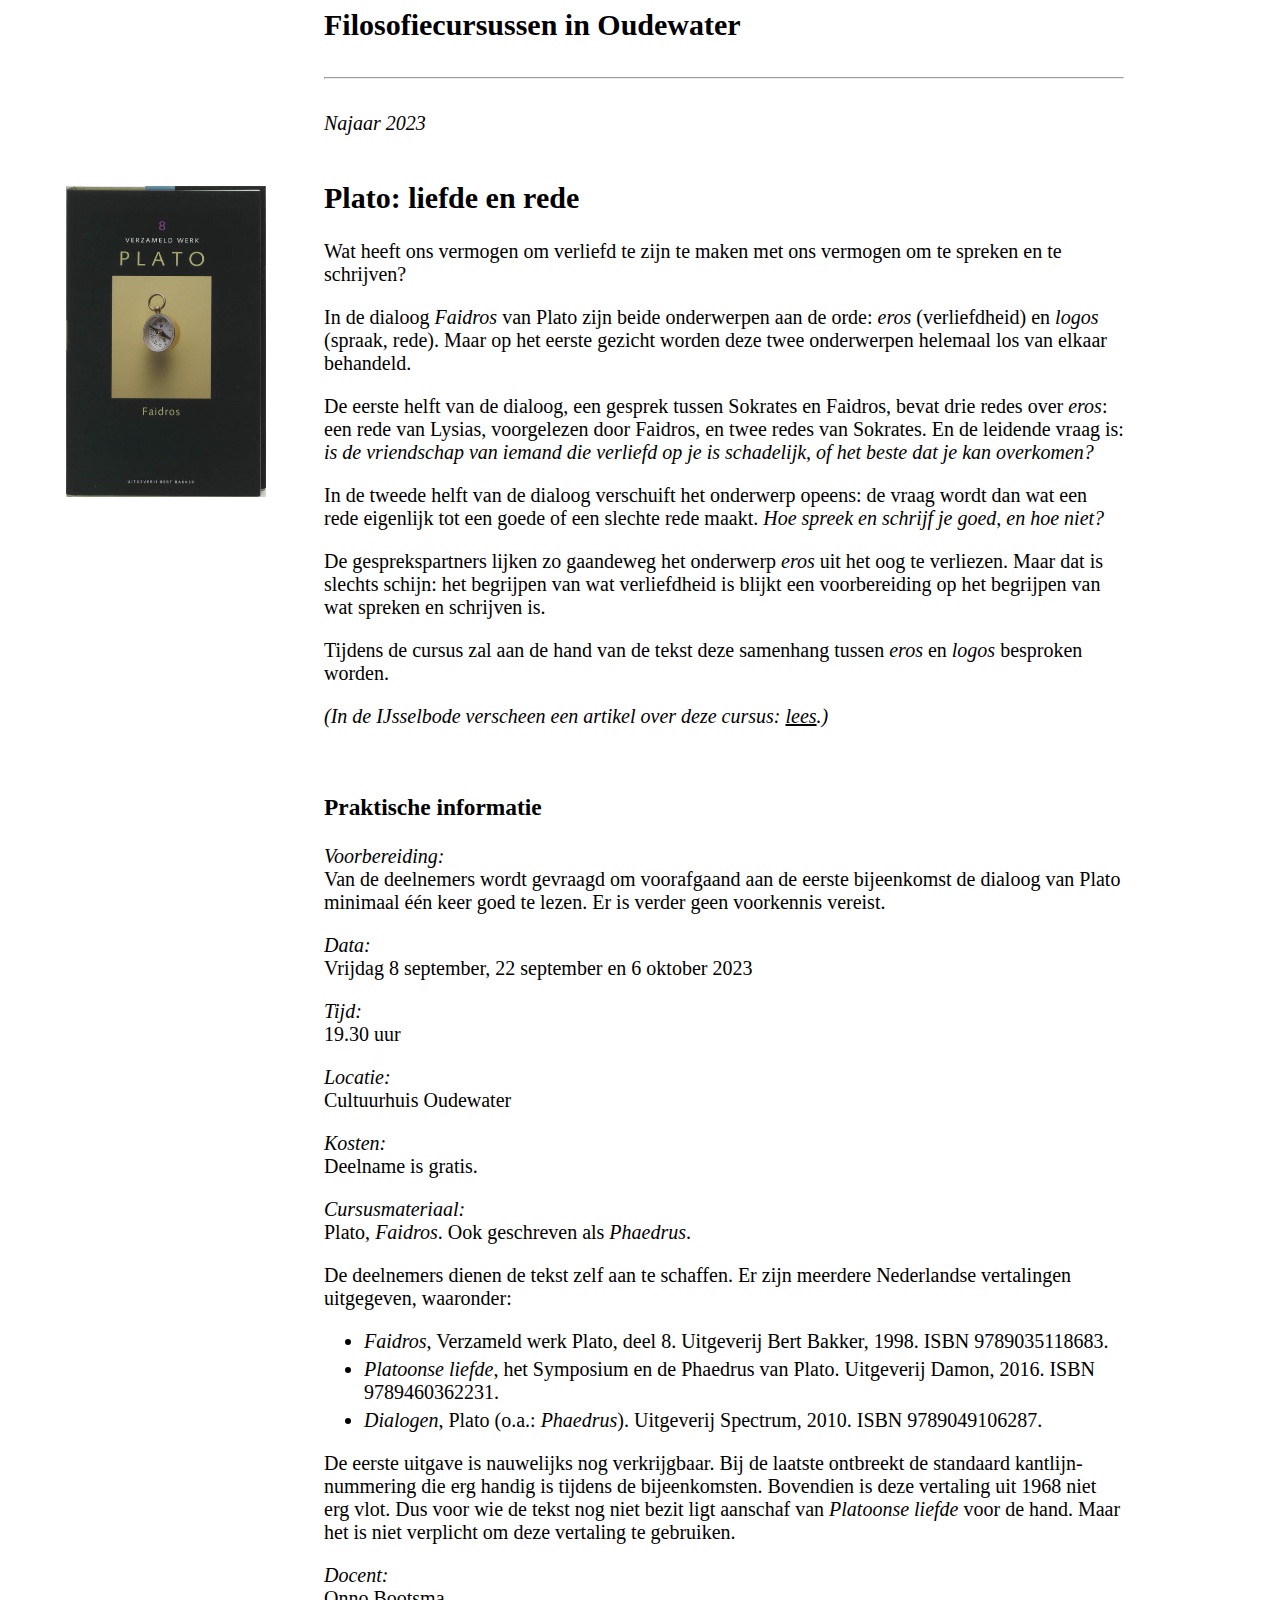
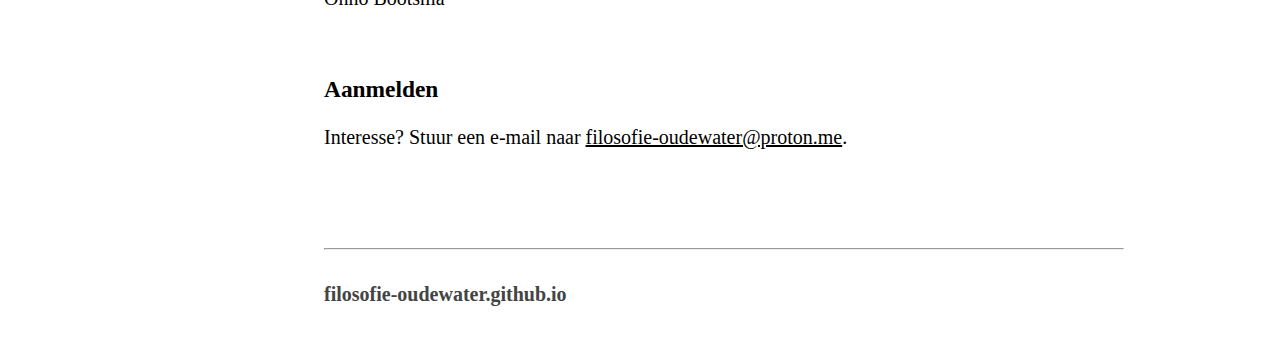
<file: index.html>
<html>
<head>
<title></title>
<link rel="stylesheet" type="text/css" href="style.css" />
</head>
<body>
<table>

<tr>
<td>&nbsp;</td>
<td width="800px"><h2>Filosofiecursussen in Oudewater</h2></td>
<td>&nbsp;</td>
</tr>


<tr>
<td>&nbsp;</td>
<td><hr/><br/><i>Najaar 2023</i><br/><br/><br/></td>
<td>&nbsp;</td>
</tr>

<tr>
<td class="leftColumn">
<img src="faidros.jpg" width="200px" style="margin-top:5px"/><br/>
</td>
<td width="800px">
<h2>Plato: liefde en rede</h2>

<p>
  Wat heeft ons vermogen om verliefd te zijn te maken met ons vermogen om te spreken en te schrijven?
</p>
<p>
  In de dialoog <i>Faidros</i> van Plato zijn beide onderwerpen aan de orde: <i>eros</i> (verliefdheid) en 
  <i>logos</i> (spraak, rede). Maar op het eerste gezicht worden 
  deze twee onderwerpen helemaal los van elkaar behandeld. 
</p>
<p>
  De eerste helft van de dialoog, een gesprek tussen Sokrates en Faidros, bevat drie redes over <i>eros</i>: 
  een rede van Lysias, voorgelezen door Faidros, 
  en twee redes van Sokrates. En de leidende vraag is: <i>is de vriendschap van iemand die verliefd op je is 
  schadelijk, of het beste dat je kan overkomen?</i>
</p>
<p>
  In de tweede helft van de dialoog verschuift het onderwerp opeens: de vraag wordt dan wat
  een rede eigenlijk tot een goede of een slechte rede maakt. <i>Hoe spreek en schrijf je goed, en hoe niet?</i>
</p>
<p>
  De gesprekspartners lijken zo gaandeweg het onderwerp <i>eros</i> uit het oog te verliezen. 
  Maar dat is slechts schijn: het begrijpen van wat verliefdheid is blijkt een voorbereiding 
  op het begrijpen van wat spreken en schrijven is. 
  </p>
  <p>
    Tijdens de cursus zal aan de hand van de tekst deze samenhang tussen <i>eros</i> en <i>logos</i>
    besproken worden.
</p>
<p>
  <i>(In de IJsselbode verscheen een artikel over deze cursus: <a href="ijsselbode.html">lees</a>.)</i> 
</p>
<br/>
<h3>Praktische informatie</h3>

<p>
  <i>Voorbereiding:</i><br/>
  Van de deelnemers wordt gevraagd om voorafgaand aan de eerste bijeenkomst
  de dialoog van Plato minimaal &eacute;&eacute;n keer goed te lezen.
  Er is verder geen voorkennis vereist.
</p>
<p>
<i>Data:</i><br/>
Vrijdag 8 september, 22 september en 6 oktober 2023</p>

<p>
<i>Tijd:</i><br/>19.30 uur
</p>

<p>
<i>Locatie:</i><br/>Cultuurhuis Oudewater</p>

<p>
  <i>Kosten:</i><br/>Deelname is gratis.
</p>
  
<p>
<i>Cursusmateriaal:</i><br />
Plato, <i>Faidros</i>. Ook geschreven als <i>Phaedrus</i>.
</p>

<p>
De deelnemers dienen de tekst zelf aan te schaffen. Er zijn meerdere Nederlandse vertalingen uitgegeven, waaronder:
<ul>
  <li><i>Faidros</i>, Verzameld werk Plato, deel 8. Uitgeverij Bert Bakker, 1998. ISBN 9789035118683.</li>
  <li><i>Platoonse liefde</i>, het Symposium en de Phaedrus van Plato. Uitgeverij Damon, 2016. ISBN 9789460362231.</li>
  <li><i>Dialogen</i>, Plato (o.a.: <i>Phaedrus</i>). Uitgeverij Spectrum, 2010. ISBN 9789049106287.</li>
</ul>
De eerste uitgave is nauwelijks nog verkrijgbaar. Bij de laatste ontbreekt de standaard kantlijn-nummering 
die erg handig is tijdens de bijeenkomsten. Bovendien is deze vertaling uit 1968 niet erg vlot.
Dus voor wie de tekst nog niet bezit ligt aanschaf van <i>Platoonse liefde</i> voor de hand.
Maar het is niet verplicht om deze vertaling te gebruiken.
</p>

<p><i>Docent:</i><br/>Onno Bootsma</p>

<br/>
<h3>Aanmelden</h3>
<p>
Interesse? Stuur een e-mail naar <a href="mailto:filosofie-oudewater@proton.me">filosofie-oudewater@proton.me</a>.
</p>
<br/>
</td>
<td>&nbsp;</td>
</tr> 

<tr>
<td>&nbsp;</td>
<td class="Title"><br/><br/><hr/><br/>filosofie-oudewater.github.io<br/><br/></td>
<td>&nbsp;</td>
</tr>

</table>
</body>
</html>
</file>
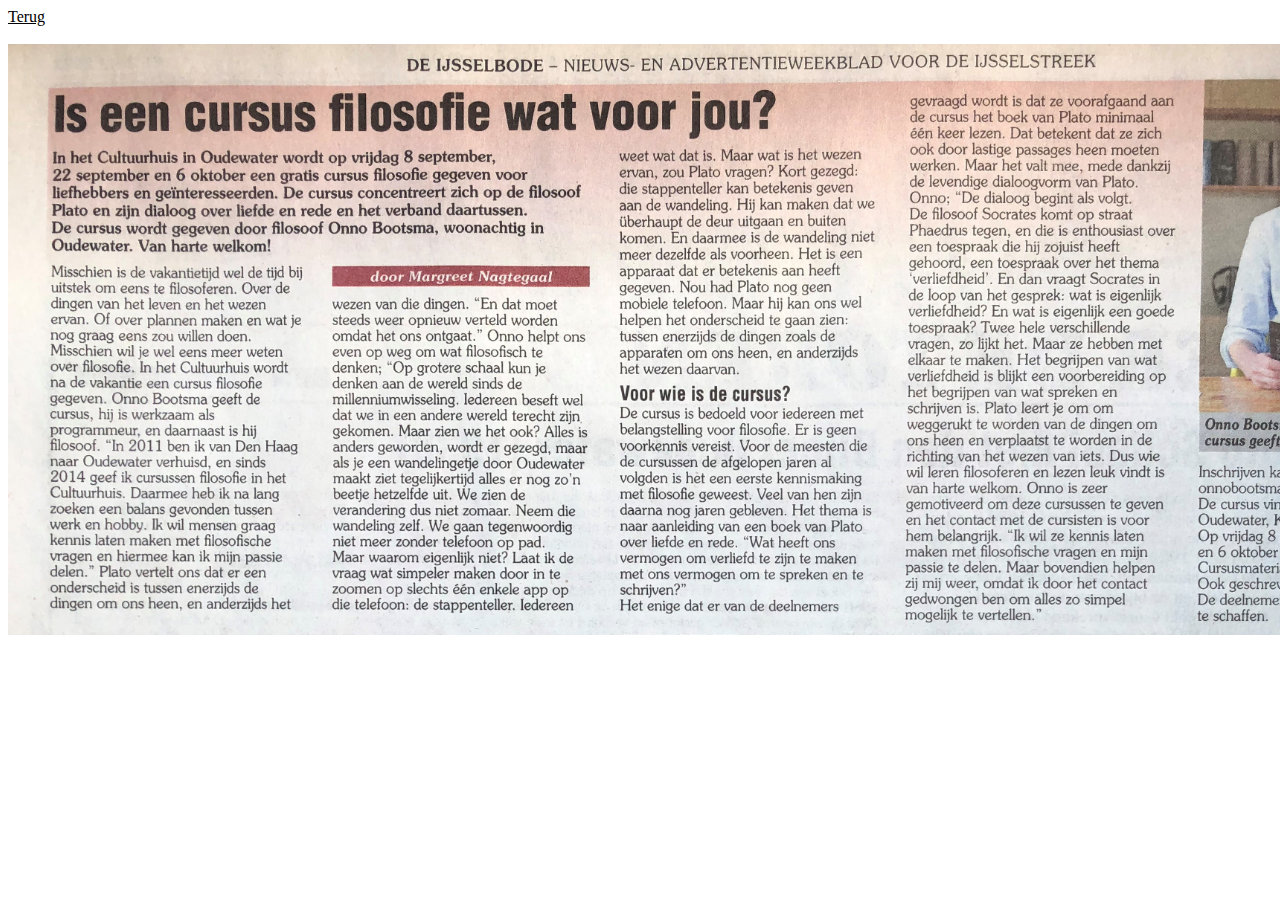
<file: ijsselbode.html>
<html>
<head>
<title></title>
<link rel="stylesheet" type="text/css" href="style.css" />
</head>
<body>
  <a href="https:filosofie-oudewater.github.io">Terug</a><br/>
  <br/>
  <img src="ijsselbode.jpg" width="1500px"/><br/>
<br/>
<br/>
<br/>
</body>
</html>
</file>
<file: style.css>
table { border-collapse:collapse; width:100%; font-size:20px; }
table td { padding:0; vertical-align:top; }
table.Sub { width:auto; }
table td.leftColumn { width:25%; text-align:center; }
b { color: #444; }
a { color:#000; }
a:hover { color:#aaa; }
.Title { color:#444; text-decoration:none; font-weight:bold; }
img { border: 0; }
.Separation { background-color: #ccffcc; }
li:not(:last-child) { margin-bottom: 5px; }
</file>
